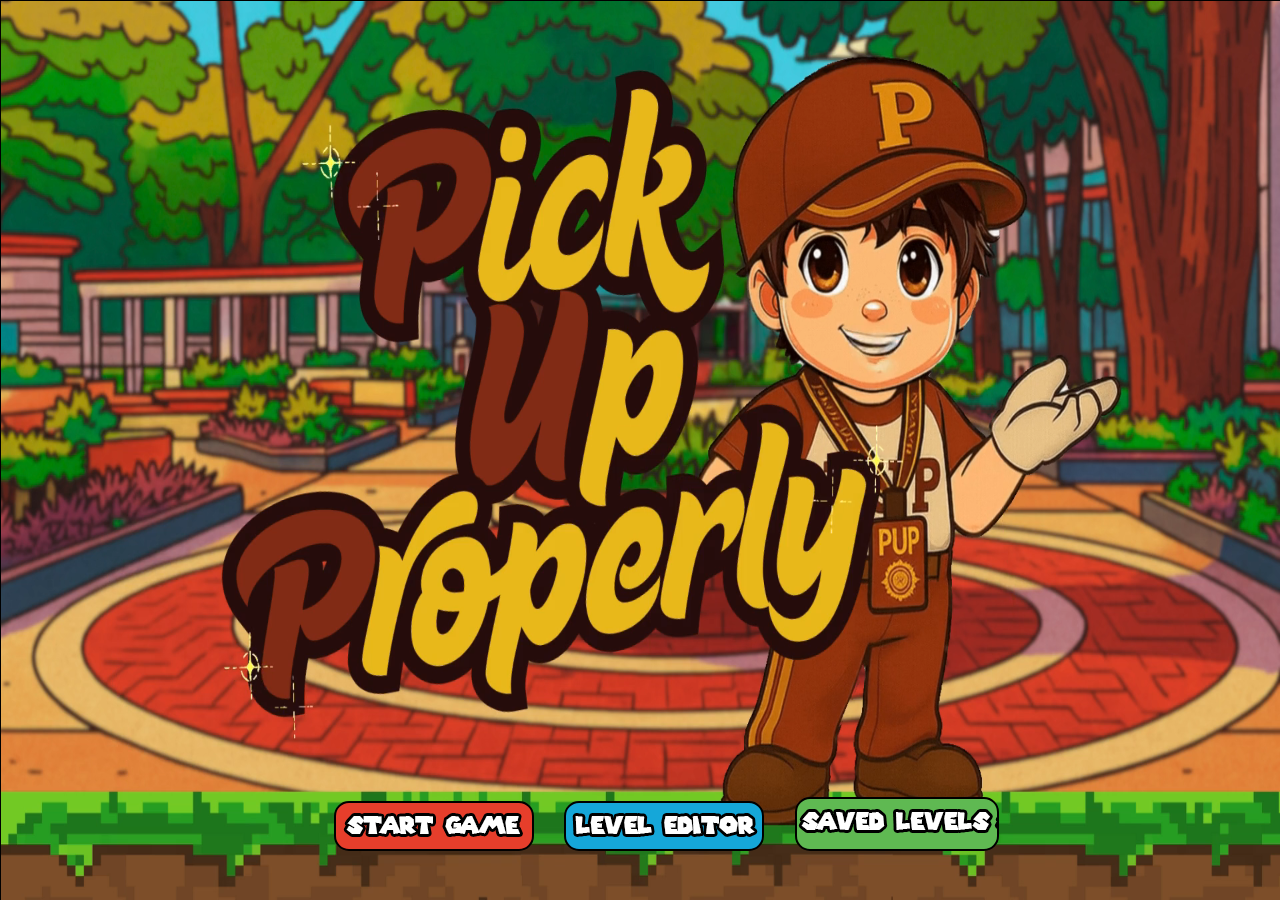
<file: index.html>
<!DOCTYPE html>
<html>

<head>
  <meta name="viewport" content="width=1280" />
  <title>PUP</title>
  <link rel="stylesheet" type="text/css" href="css/style.css">
  <link rel="stylesheet" type="text/css" href="css/reset.css">
</head>

<body>

  <!-- main game -->
  <div class="main-wrapper">
    <canvas class="game-screen"></canvas>

     <video autoplay muted loop id="bg-video">
  <source src="/video/HCI_BG.mp4" type="video/mp4">
  Your browser does not support the video tag.
    </video>

  </div>

  <script src="js/View.js"></script>
  <script src="js/GameUI.js"></script>

  <script src="js/mainGame/GameSound.js"></script>
  <script src="js/mainGame/Element.js"></script>
  <script src="js/mainGame/PowerUp.js"></script>
  <script src="js/mainGame/Enemy.js"></script>
  <script src="js/mainGame/Bullet.js"></script>
  <script src="js/mainGame/Mario.js"></script>
  <script src="js/mainGame/Score.js"></script>
  <script src="js/mainGame/MarioGame.js"></script>

  <script src="js/levelEditor/Storage.js"></script>
  <script src="js/levelEditor/Editor.js"></script>
  <script src="js/levelEditor/CreatedLevels.js"></script>

  <script src="js/MarioMaker.js"></script>

  <script src="js/Preloader.js"></script>

</body>

</html>
</file>
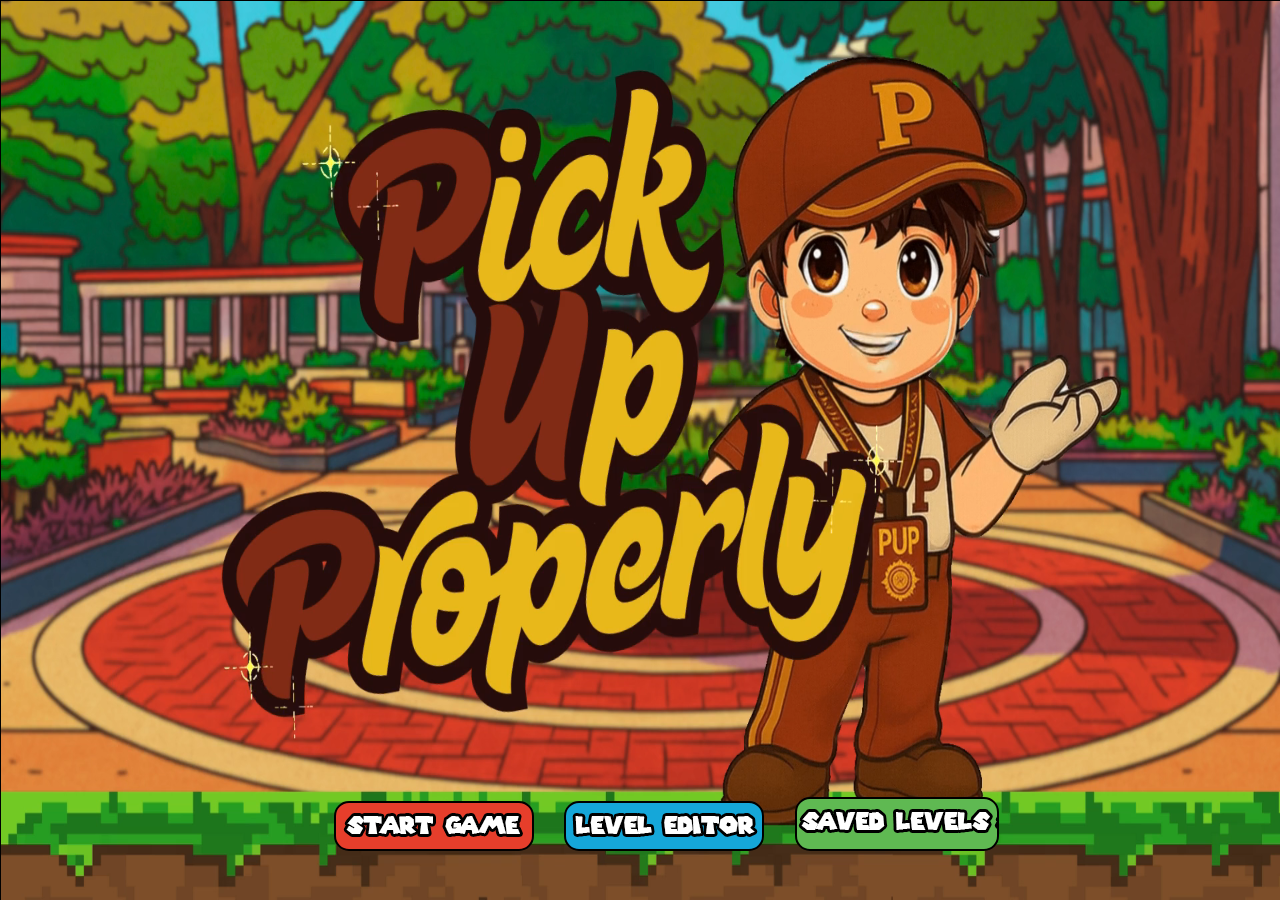
<file: mario-main1/index.html>
<!DOCTYPE html>
<html>

<head>
  <meta name="viewport" content="width=1280" />
  <title>Mario Maker</title>
  <link rel="stylesheet" type="text/css" href="css/style.css">
  <link rel="stylesheet" type="text/css" href="css/reset.css">
</head>

<body>

  <!-- main game -->
  <div class="main-wrapper">
    <canvas class="game-screen"></canvas>

     <video autoplay muted loop id="bg-video">
  <source src="/video/HCI_BG.mp4" type="video/mp4">
  Your browser does not support the video tag.
    </video>

  </div>

  <script src="js/View.js"></script>
  <script src="js/GameUI.js"></script>

  <script src="js/mainGame/GameSound.js"></script>
  <script src="js/mainGame/Element.js"></script>
  <script src="js/mainGame/PowerUp.js"></script>
  <script src="js/mainGame/Enemy.js"></script>
  <script src="js/mainGame/Bullet.js"></script>
  <script src="js/mainGame/Mario.js"></script>
  <script src="js/mainGame/Score.js"></script>
  <script src="js/mainGame/MarioGame.js"></script>

  <script src="js/levelEditor/Storage.js"></script>
  <script src="js/levelEditor/Editor.js"></script>
  <script src="js/levelEditor/CreatedLevels.js"></script>

  <script src="js/MarioMaker.js"></script>

  <script src="js/Preloader.js"></script>

</body>

</html>
</file>
<file: css/style.css>
@font-face {
  font-family: SuperMario256;
  src: url('../fonts/SuperMario256.ttf');
}

.main-wrapper {
  width: 100vw;
  height: 100vh;
  overflow: hidden;
}

#bg-video {
  position: fixed;
  top: 0;
  left: 0;
  width: 100%;
  height: 100%;
  object-fit:fill;
  z-index: -1;
}

.start-screen {
  width: 100vw;
  height: 100vh;
  margin: 0 auto;
  border: 1px solid black;
  /* background: url('../images/start-screen.png') no-repeat; */
  position: relative;
}

.editor-screen {
  width: 80vw;
  height: 70vh;
  margin: 0 auto;
  border: 1px solid black;
  background: url('../images/bg.png');
  position: relative;
  overflow: hidden;
  transform: translateY(50px);
  display: none;
}

.game-screen {
  width: 100vw;
  height: 95vh;
  border: 1px solid black;
  border-top: none;
  background: url('../images/bg.png');
  transform: translateY(-50px);
  display: none;
  margin: 0 auto;
}

.score-wrapper {
  padding-left: 40px;
  width: 100vw;
  height: 50px;
  display: flex;
  border: 1px solid black;
  border-bottom: none;
  line-height: 50px;
  font-size: 20px;
  font-family: SuperMario256;
  color: #ffffff;
}

.life-count {
  background: url('../images/mario-head.png') left center no-repeat;
  width: 100px;
  float: left;
  padding-left: 40px;
}

.coin-score {
  background: url('../images/coin.png') left center no-repeat;
  width: 150px;
  float: left;
  padding-left: 40px;
}

.level-num {
  width: 150px;
  float: left;
}

.total-score {
  float: left;
}
.cell {
  width: 31px;
  height: 31px;
  border: 1px solid blue;
}

.active {
  width: 31px;
  height: 31px;
  border: 1px solid blue;
  background: red;
  opacity: 0.5;
}

.element-wrapper {
  width: 1280px;
  height: 100px;
  background: #d2d2d2;
  margin: 0 auto;
  border: 1px solid black;
  transform: translateY(4em);
  display: none;
}

.platform {
  width: 31px;
  height: 31px;
  background: url('../images/elements.png') 0 0;
}

.coin-box {
  width: 31px;
  height: 31px;
  background: url('../images/elements.png') -32px 0;
}

.power-up-box {
  width: 31px;
  height: 31px;
  background: url('../images/elements.png') -64px 0;
}

.useless-box {
  width: 31px;
  height: 31px;
  background: url('../images/elements.png') -96px 0;
}

.flag-pole {
  width: 31px;
  height: 31px;
  background: url('../images/elements.png') -128px 0;
}

.flag {
  width: 31px;
  height: 31px;
  background: url('../images/elements.png') -160px 0;
}

.pipe-left {
  width: 31px;
  height: 31px;
  background: url('../images/elements.png') -192px 0;
}

.pipe-right {
  width: 31px;
  height: 31px;
  background: url('../images/elements.png') -224px 0;
}

.pipe-top-left {
  width: 31px;
  height: 31px;
  background: url('../images/elements.png') -256px 0;
}

.pipe-top-right {
  width: 31px;
  height: 31px;
  background: url('../images/elements.png') -288px 0;
}

.goomba {
  width: 31px;
  height: 31px;
  background: url('../images/enemies.png') 0 0;
}

.right-arrow {
  width: 60px;
  height: 60px;
  top: 215px;
  right: 0;
  background: url('../images/slider-right.png');
  position: absolute;
}

.left-arrow {
  width: 60px;
  height: 60px;
  top: 215px;
  left: 0;
  background: url('../images/slider-left.png');
  position: absolute;
}

.element-wrapper * {
  margin: 10px;
  float: left;
}

.lvl-size {
  clear: both;
  float: left;
  width: 115px;
  height: 32px;
  background: url('../images/lvl-size.png');
  margin-right: 10px;
}

.grid-small-btn {
  float: left;
  width: 64px;
  height: 32px;
  background: url('../images/grid-small-btn.png');
  border: none;
  margin-right: 10px;
}

.grid-medium-btn:selected {
  background: red;
}

.grid-medium-btn {
  float: left;
  width: 96px;
  height: 32px;
  background: url('../images/grid-medium-btn.png');
  border: none;
  margin-right: 10px;
}

.grid-large-btn {
  float: left;
  width: 128px;
  height: 32px;
  background: url('../images/grid-large-btn.png');
  border: none;
  margin-right: 10px;
}

.save-map-btn {
  float: right;
  width: 80px;
  height: 80px;
  background: url('../images/save-map-btn.png');
  background-size: cover;
  border: none;
  border: 2px solid black;
  margin-right: 10px;
  margin-top: -35px;
}

.clear-map-btn {
  float: right;
  width: 80px;
  height: 80px;
  background: url('../images/clear-map-btn.png');
  background-size: cover;
  border: none;
  border: 2px solid black;
  margin-right: 10px;
  margin-top: -35px;
}

.levels-wrapper {
  width: 1280px;
  height: 530px;
  margin: 0 auto;
  border: 1px solid black;
  position: relative;
  overflow: hidden;
  display: none;
  background: url('../images/bg.png');
}

.start-btn {
  width: 200px;
  height: 50px;
  color: #ffffff;
  background-color: red;
  background: url('../images/start-btn.png');
  position: absolute;
  border: 2px solid black;
  border-radius: 15px;
  bottom: 50px;
  left: 26%;
}

.editor-btn {
  width: 200px;
  height: 50px;
  background: url('../images/editor-btn.png');
  position: absolute;
  bottom: 50px;
  left: 44%;
  color: #ffffff;
  border: 2px solid black;
  border-radius: 15px;

}

.created-btn {
  width: 200px;
  height: 50px;
  background: url('../images/saved-btn.png');
  position: absolute;
  bottom: 50px;
  left: 62%;
  color: #ffffff;
  border: 2px solid black;
  border-radius: 15px;
}

.back-btn {
  width: 200px;
  height: 50px;
  background: url('../images/back-btn.png');
  color: #ffffff;
  border: 2px solid black;
  margin: 10px;
  display: none;
}

.level-btn {
  font-family: SuperMario256;
  font-size: 25px;
  float: left;
  line-height: 50px;
  text-align: center;
  width: 248px;
  height: 50px;
  color: #ffffff;
  border: 2px solid black;
  margin: 2px;
  text-transform: uppercase;
  font-weight: bold;
  background: #15a7d9;
}

.delete-all-btn {
  width: 100px;
  height: 100px;
  background: url('../images/delete-all-btn.png');
  color: #ffffff;
  border: 2px solid black;
  margin: 10px;
  position: absolute;
  bottom: 10px;
  right: 10px;
}

.btn-wrapper {
  width: 1280px;
  height: 100px;
  margin: 0 auto;
}

.no-maps {
  width: 1000px;
  text-align: center;
  font-family: SuperMario256;
  font-size: 25px;
  margin: 0 auto;
  color: #ffffff;
  background: #5fb952;
  border: 2px solid black;
}

.loading-percentage {
  font-size: 60px;
  font-family: SuperMario256;
  text-align: center;
  padding: 100px;
}

.fb-comments {
  margin: 0 auto;
}
</file>
<file: mario-main1/css/style.css>
@font-face {
  font-family: SuperMario256;
  src: url('../fonts/SuperMario256.ttf');
}

.main-wrapper {
  width: 100vw;
  height: 100vh;
  overflow: hidden;
}

#bg-video {
  position: fixed;
  top: 0;
  left: 0;
  width: 100%;
  height: 100%;
  object-fit:fill;
  z-index: -1;
}

.start-screen {
  width: 100vw;
  height: 100vh;
  margin: 0 auto;
  border: 1px solid black;
  /* background: url('../images/start-screen.png') no-repeat; */
  position: relative;
}

.editor-screen {
  width: 80vw;
  height: 70vh;
  margin: 0 auto;
  border: 1px solid black;
  background: url('../images/bg.png');
  position: relative;
  overflow: hidden;
  transform: translateY(50px);
  display: none;
}

.game-screen {
  width: 100vw;
  height: 95vh;
  border: 1px solid black;
  border-top: none;
  background: url('../images/bg.png');
  transform: translateY(-50px);
  display: none;
  margin: 0 auto;
}

.score-wrapper {
  padding-left: 40px;
  width: 100vw;
  height: 50px;
  display: flex;
  border: 1px solid black;
  border-bottom: none;
  line-height: 50px;
  font-size: 20px;
  font-family: SuperMario256;
  color: #ffffff;
}

.life-count {
  background: url('../images/mario-head.png') left center no-repeat;
  width: 100px;
  float: left;
  padding-left: 40px;
}

.coin-score {
  background: url('../images/coin.png') left center no-repeat;
  width: 150px;
  float: left;
  padding-left: 40px;
}

.level-num {
  width: 150px;
  float: left;
}

.total-score {
  float: left;
}
.cell {
  width: 31px;
  height: 31px;
  border: 1px solid blue;
}

.active {
  width: 31px;
  height: 31px;
  border: 1px solid blue;
  background: red;
  opacity: 0.5;
}

.element-wrapper {
  width: 1280px;
  height: 100px;
  background: #d2d2d2;
  margin: 0 auto;
  border: 1px solid black;
  transform: translateY(4em);
  display: none;
}

.platform {
  width: 31px;
  height: 31px;
  background: url('../images/elements.png') 0 0;
}

.coin-box {
  width: 31px;
  height: 31px;
  background: url('../images/elements.png') -32px 0;
}

.power-up-box {
  width: 31px;
  height: 31px;
  background: url('../images/elements.png') -64px 0;
}

.useless-box {
  width: 31px;
  height: 31px;
  background: url('../images/elements.png') -96px 0;
}

.flag-pole {
  width: 31px;
  height: 31px;
  background: url('../images/elements.png') -128px 0;
}

.flag {
  width: 31px;
  height: 31px;
  background: url('../images/elements.png') -160px 0;
}

.pipe-left {
  width: 31px;
  height: 31px;
  background: url('../images/elements.png') -192px 0;
}

.pipe-right {
  width: 31px;
  height: 31px;
  background: url('../images/elements.png') -224px 0;
}

.pipe-top-left {
  width: 31px;
  height: 31px;
  background: url('../images/elements.png') -256px 0;
}

.pipe-top-right {
  width: 31px;
  height: 31px;
  background: url('../images/elements.png') -288px 0;
}

.goomba {
  width: 31px;
  height: 31px;
  background: url('../images/enemies.png') 0 0;
}

.right-arrow {
  width: 60px;
  height: 60px;
  top: 215px;
  right: 0;
  background: url('../images/slider-right.png');
  position: absolute;
}

.left-arrow {
  width: 60px;
  height: 60px;
  top: 215px;
  left: 0;
  background: url('../images/slider-left.png');
  position: absolute;
}

.element-wrapper * {
  margin: 10px;
  float: left;
}

.lvl-size {
  clear: both;
  float: left;
  width: 115px;
  height: 32px;
  background: url('../images/lvl-size.png');
  margin-right: 10px;
}

.grid-small-btn {
  float: left;
  width: 64px;
  height: 32px;
  background: url('../images/grid-small-btn.png');
  border: none;
  margin-right: 10px;
}

.grid-medium-btn:selected {
  background: red;
}

.grid-medium-btn {
  float: left;
  width: 96px;
  height: 32px;
  background: url('../images/grid-medium-btn.png');
  border: none;
  margin-right: 10px;
}

.grid-large-btn {
  float: left;
  width: 128px;
  height: 32px;
  background: url('../images/grid-large-btn.png');
  border: none;
  margin-right: 10px;
}

.save-map-btn {
  float: right;
  width: 80px;
  height: 80px;
  background: url('../images/save-map-btn.png');
  background-size: cover;
  border: none;
  border: 2px solid black;
  margin-right: 10px;
  margin-top: -35px;
}

.clear-map-btn {
  float: right;
  width: 80px;
  height: 80px;
  background: url('../images/clear-map-btn.png');
  background-size: cover;
  border: none;
  border: 2px solid black;
  margin-right: 10px;
  margin-top: -35px;
}

.levels-wrapper {
  width: 1280px;
  height: 530px;
  margin: 0 auto;
  border: 1px solid black;
  position: relative;
  overflow: hidden;
  display: none;
  background: url('../images/bg.png');
}

.start-btn {
  width: 200px;
  height: 50px;
  color: #ffffff;
  background-color: red;
  background: url('../images/start-btn.png');
  position: absolute;
  border: 2px solid black;
  border-radius: 15px;
  bottom: 50px;
  left: 26%;
}

.editor-btn {
  width: 200px;
  height: 50px;
  background: url('../images/editor-btn.png');
  position: absolute;
  bottom: 50px;
  left: 44%;
  color: #ffffff;
  border: 2px solid black;
  border-radius: 15px;

}

.created-btn {
  width: 200px;
  height: 50px;
  background: url('../images/saved-btn.png');
  position: absolute;
  bottom: 50px;
  left: 62%;
  color: #ffffff;
  border: 2px solid black;
  border-radius: 15px;
}

.back-btn {
  width: 200px;
  height: 50px;
  background: url('../images/back-btn.png');
  color: #ffffff;
  border: 2px solid black;
  margin: 10px;
  display: none;
}

.level-btn {
  font-family: SuperMario256;
  font-size: 25px;
  float: left;
  line-height: 50px;
  text-align: center;
  width: 248px;
  height: 50px;
  color: #ffffff;
  border: 2px solid black;
  margin: 2px;
  text-transform: uppercase;
  font-weight: bold;
  background: #15a7d9;
}

.delete-all-btn {
  width: 100px;
  height: 100px;
  background: url('../images/delete-all-btn.png');
  color: #ffffff;
  border: 2px solid black;
  margin: 10px;
  position: absolute;
  bottom: 10px;
  right: 10px;
}

.btn-wrapper {
  width: 1280px;
  height: 100px;
  margin: 0 auto;
}

.no-maps {
  width: 1000px;
  text-align: center;
  font-family: SuperMario256;
  font-size: 25px;
  margin: 0 auto;
  color: #ffffff;
  background: #5fb952;
  border: 2px solid black;
}

.loading-percentage {
  font-size: 60px;
  font-family: SuperMario256;
  text-align: center;
  padding: 100px;
}

.fb-comments {
  margin: 0 auto;
}
</file>
